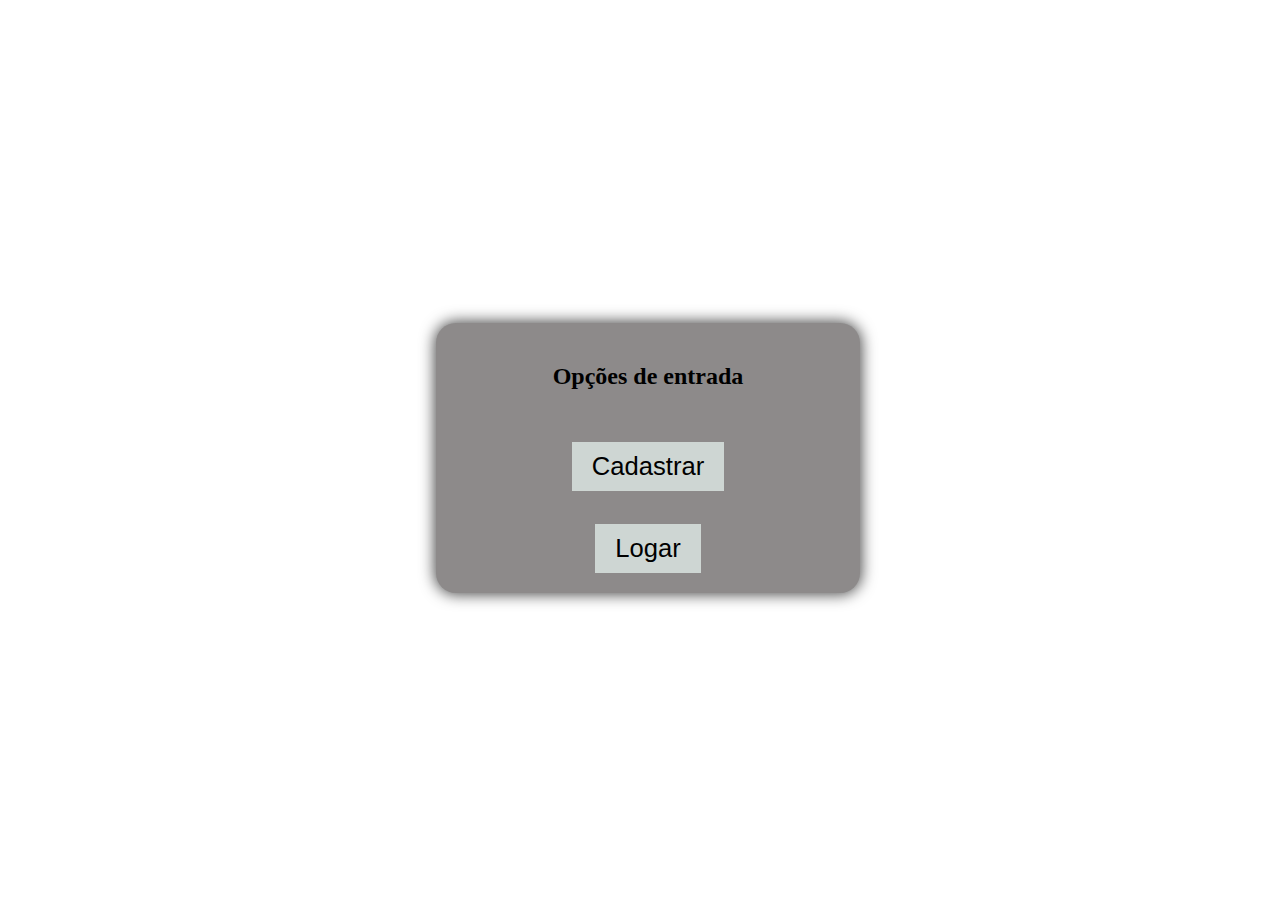
<file: index.html>
<!DOCTYPE html>
<html lang="pt">
<head>
    <meta charset="UTF-8">
    <meta name="viewport" content="width=device-width, initial-scale=1.0">
    <meta http-equiv="X-UA-Compatible" content="ie=edge">
    <link rel="stylesheet" href="indexcss.css">
    <title>Index</title>
</head>
<body>
<div class="container">
<form class="form">
       <h2>Opções de entrada</h2>    
<br>
<button type="button" onclick="cadas()" class="botao" style="cursor: pointer">Cadastrar</button> <br>
<button type="button" onclick="logar()" class="botao" style="cursor: pointer">Logar</button>

</form>

</div>    


</body>
</html>
<script>
function cadas() {
    window.location.href="cadastro.html"
}
function logar() {
    window.location.href="login.html"
}




</script>
</file>
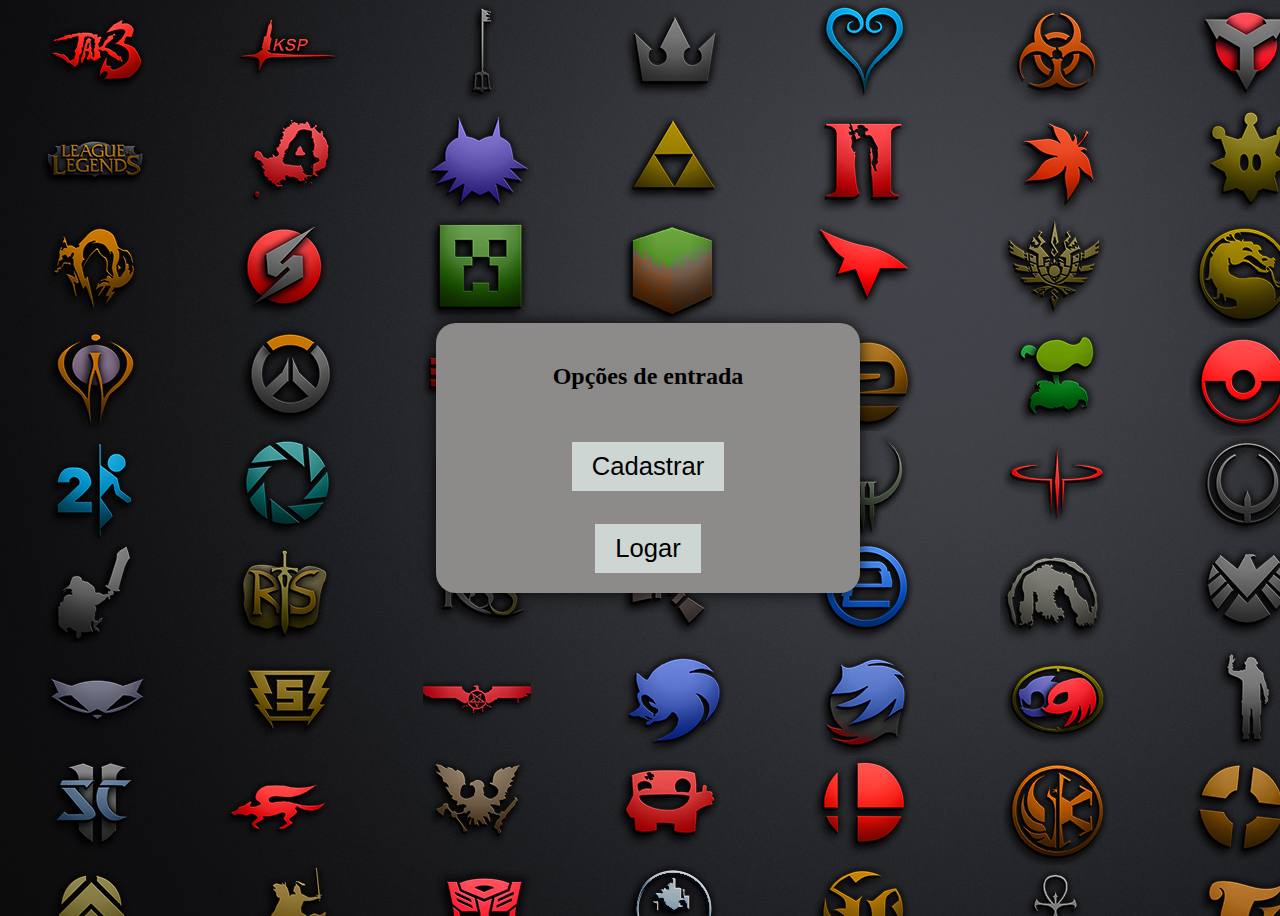
<file: pasta-projeto-node-site/public/index.html>
<!DOCTYPE html>
<html lang="pt">
<head>
    <meta charset="UTF-8">
    <meta name="viewport" content="width=device-width, initial-scale=1.0">
    <meta http-equiv="X-UA-Compatible" content="ie=edge">
    <link rel="stylesheet" href="indexcss.css">
    <title>Index</title>
</head>
<body>
<div class="container">
<form class="form">
       <h2>Opções de entrada</h2>    
<br>
<button type="button" onclick="cadas()" class="botao" style="cursor: pointer">Cadastrar</button> <br>
<button type="button" onclick="logar()" class="botao" style="cursor: pointer">Logar</button>

</form>

</div>    


</body>
</html>
<script>
function cadas() {
    window.location.href="cadastro.html"
}
function logar() {
    window.location.href="login.html"
}




</script>
</file>
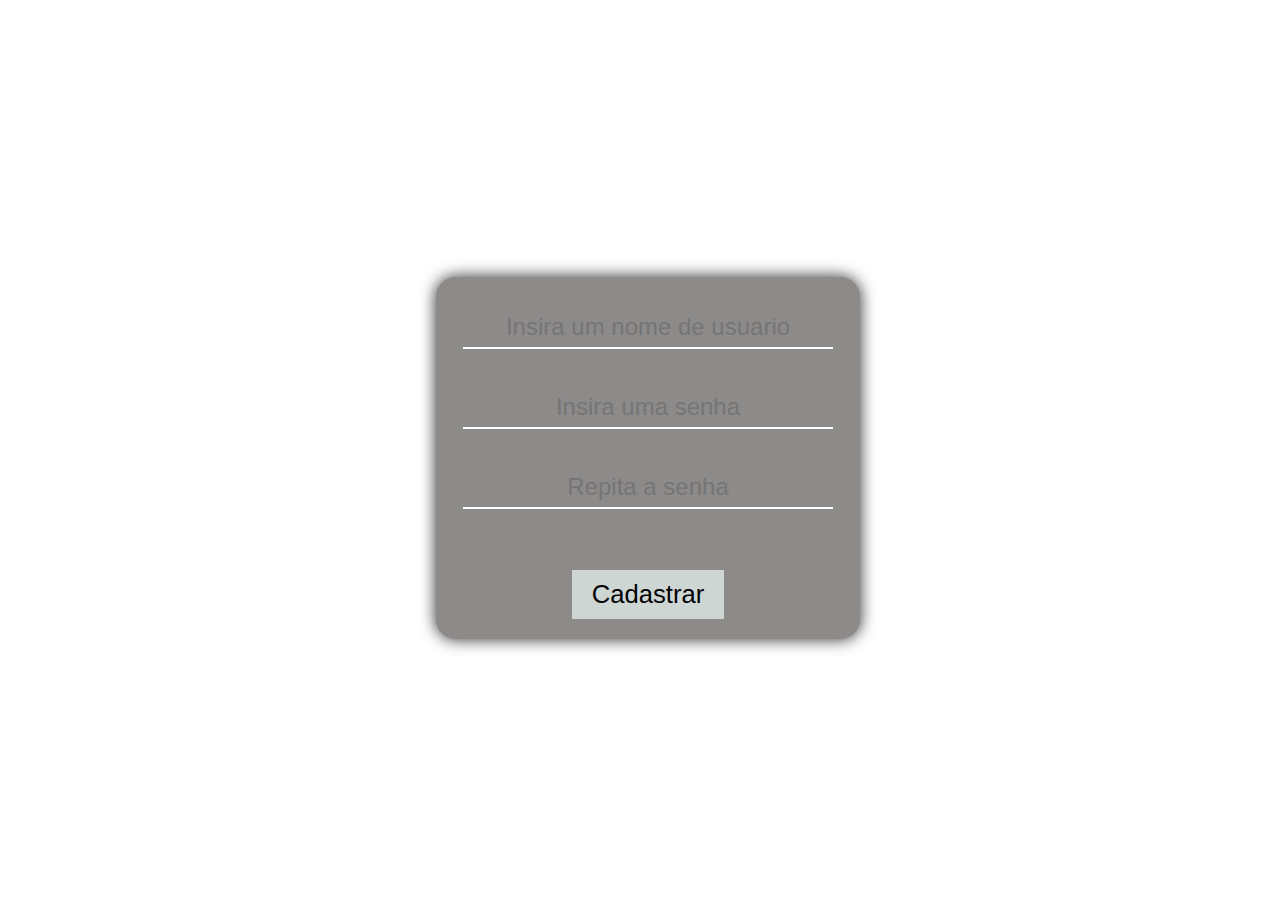
<file: cadastro.html>
<!DOCTYPE html>
<html lang="pt">

<head>
    <meta charset="UTF-8">
    <meta name="viewport" content="width=device-width, initial-scale=1.0">
    <meta http-equiv="X-UA-Compatible" content="ie=edge">
    <title>Cadastro</title>
    <link rel="stylesheet" href="cadastrocss.css">
</head>

<body>
    <div id="div_tudo" class="container">
        <form class="form">
            <input type="text" id="login" placeholder="Insira um nome de usuario" class="campo">
            <br>
            <input type="password" id="senha" placeholder="Insira uma senha" class="campo">
            <br>
            <input type="password" id="senha1" placeholder="Repita a senha" class="campo">
            <br>
            <br>
            <button type="button" onclick="cadas()" class="botao" >Cadastrar</button>
            <div id="div_erro"></div>
        </form>
    </div>

</body>

</html>
<script>
    function cadas() {
        sessionStorage.login = login.value;
        sessionStorage.senha = senha.value;

        if (senha.value == "" || senha1.value == "" || login.value == "") {
            alert('Preencha todos os campos');
        } else {
            if (senha.value == senha1.value) {
                window.location.href = "login.html"

            } else {
                div_erro.innerHTML = `<h1>senha incorreta</h1>`
            }
        }
    } 


</script>
</file>
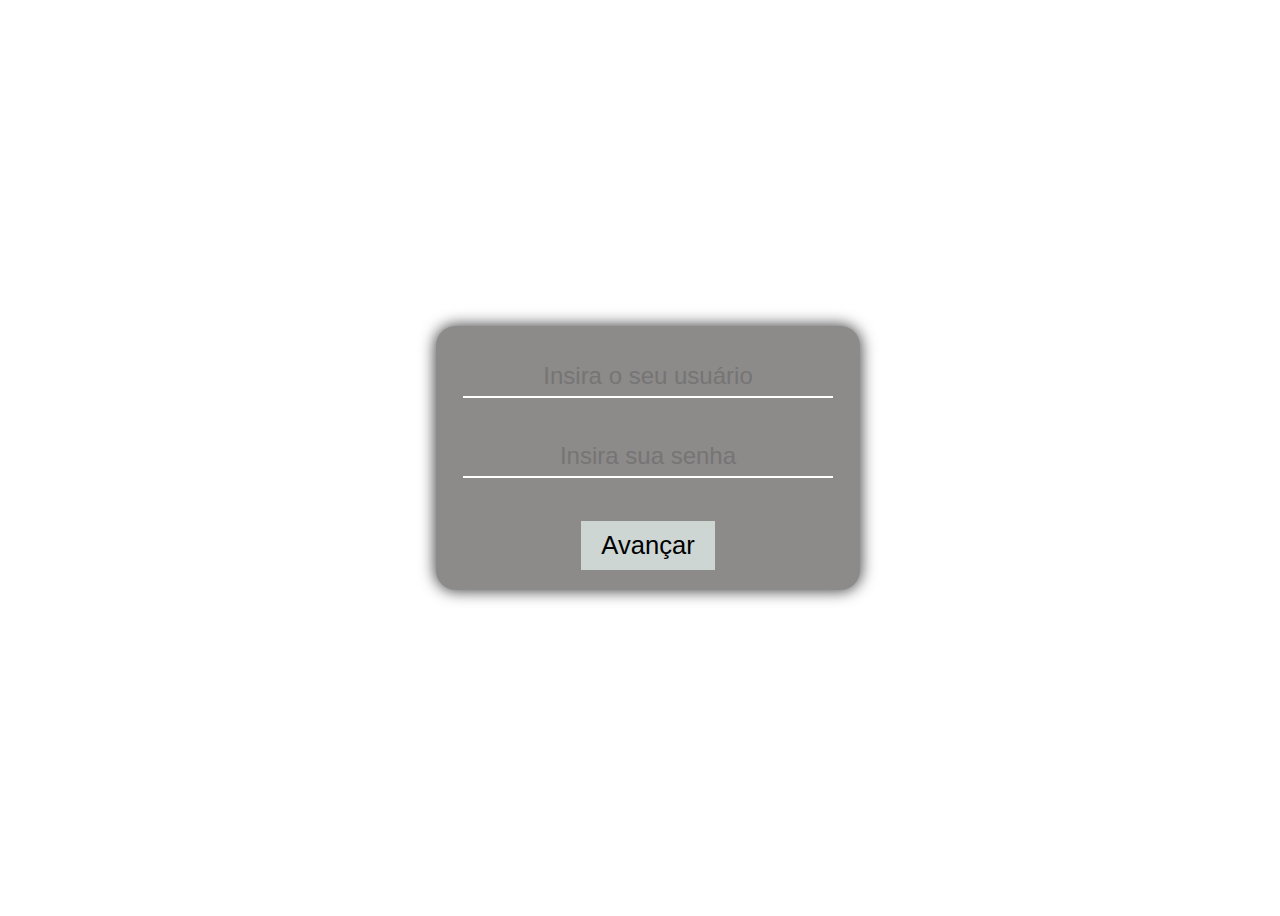
<file: login.html>
<!DOCTYPE html>
<html lang="pt">
<head>
    <meta charset="UTF-8">
    <meta name="viewport" content="width=device-width, initial-scale=1.0">
    <meta http-equiv="X-UA-Compatible" content="ie=edge">
    <link rel="stylesheet" href="logincss.css">
    <title>Login</title>
</head> 
<body>
    <div class="container">
        <form class="form">
<input type="text" id="usuario" placeholder="Insira o seu usuário" class="campo">
<br>
<input type="password" id="senha" placeholder="Insira sua senha" class="campo">
<br>
<button type="button" onclick="validar()" class="botao">
Avançar
</button>
<div id="div_validar"  ></div>

</form>
</div>
</body>
</html>
<script>
function validar() {

if (usuario.value == 'jhonny' || sessionStorage.login == usuario.value && senha.value == '123' || sessionStorage.senha == senha.value){
    window.location.href="pagina.html"

} else { 
    div_validar.innerHTML = `<h1>Senha ou usuário inválido</h1>`
}


}



</script>
</file>
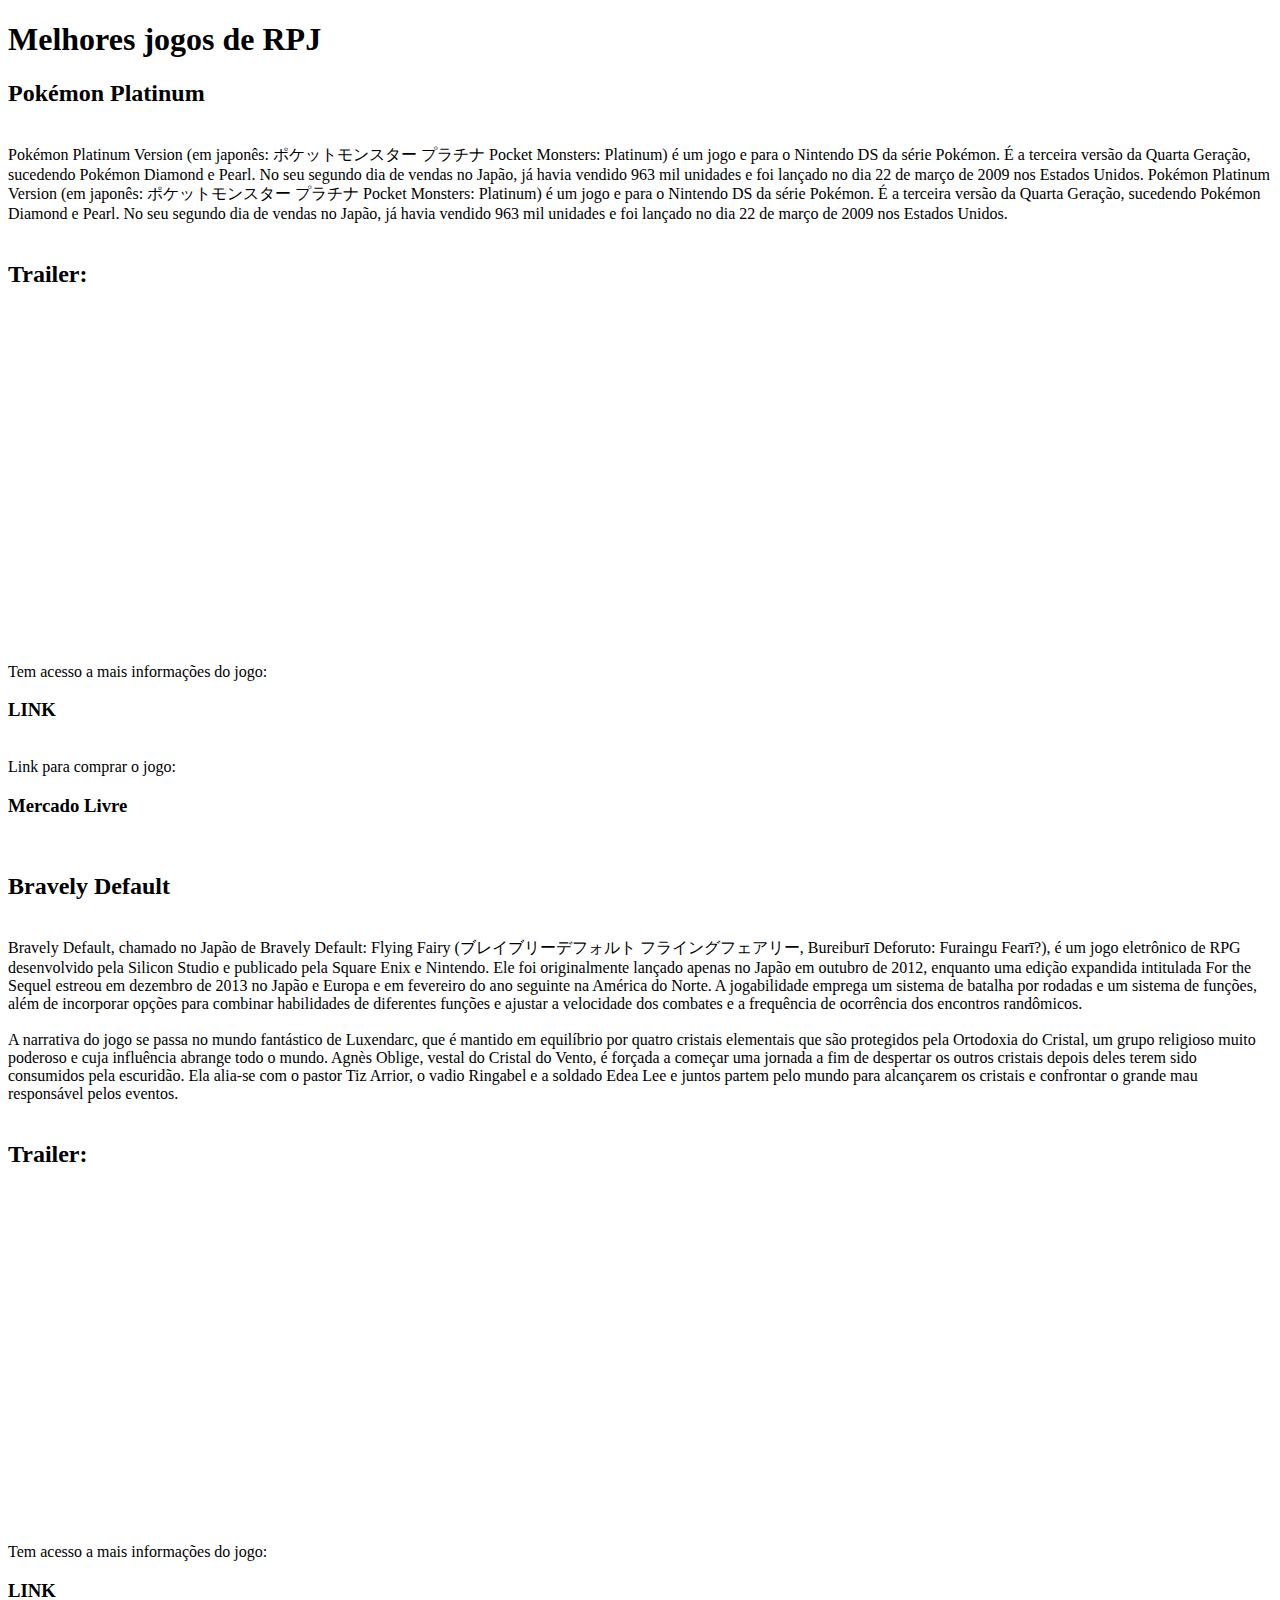
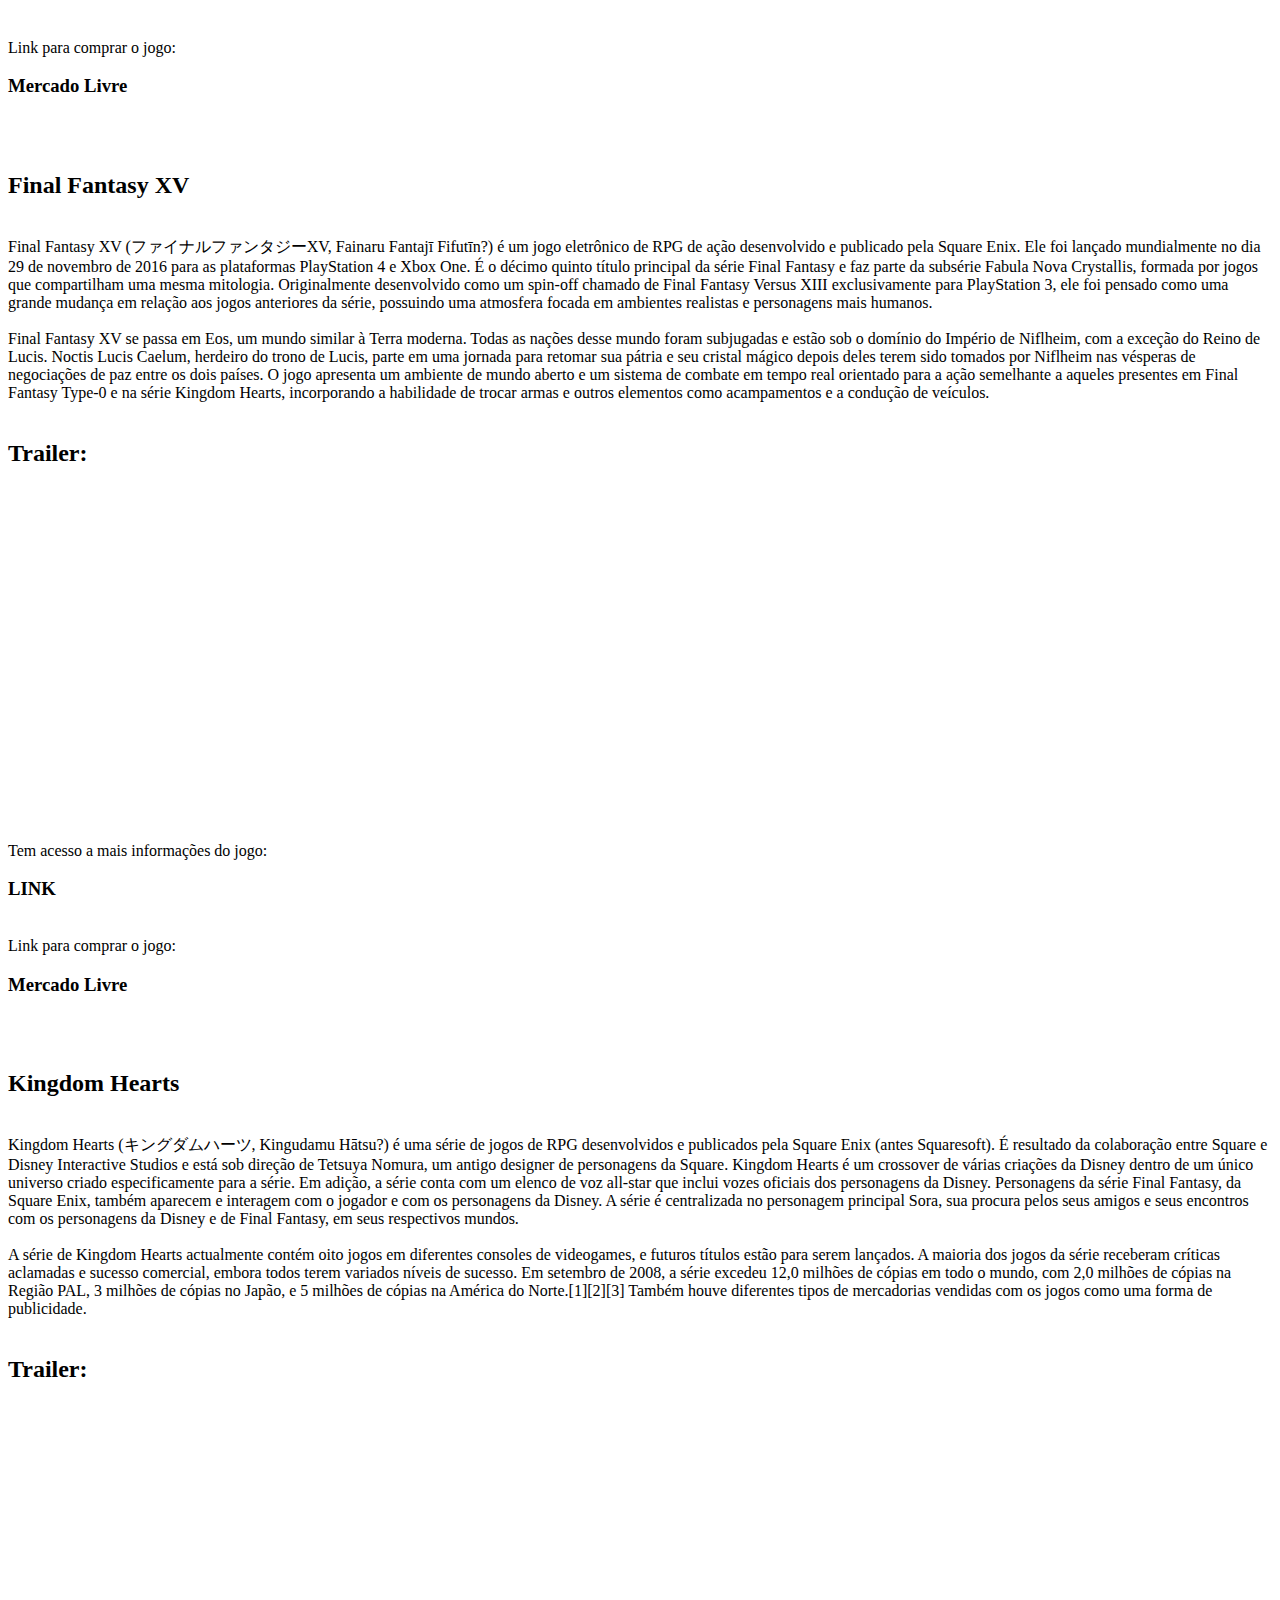
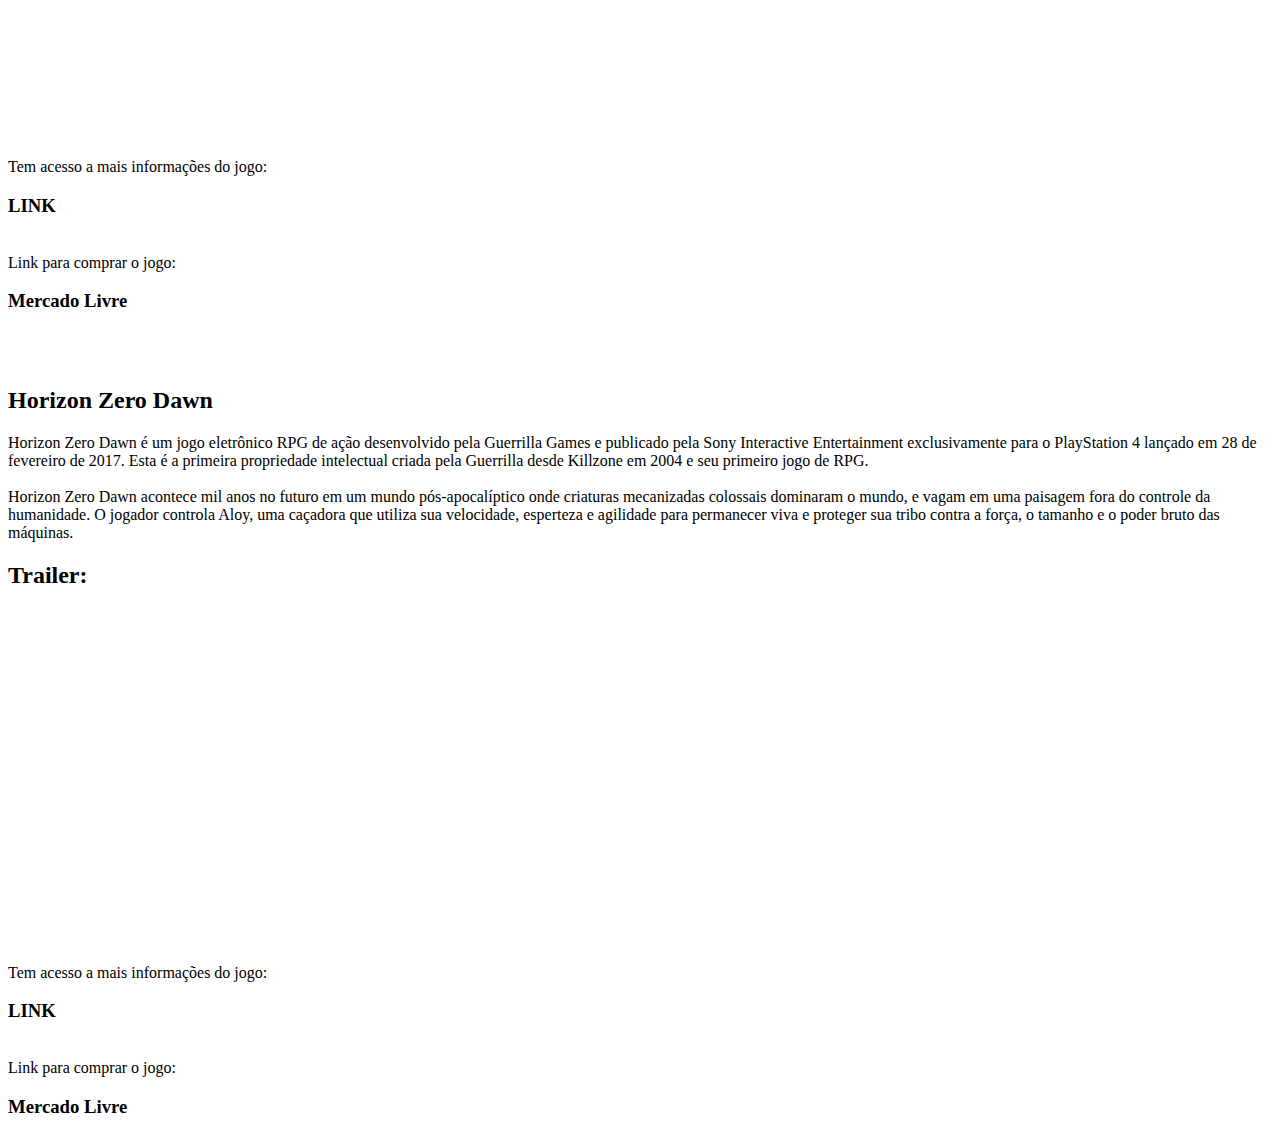
<file: pagina.html>
<!DOCTYPE html>
<html lang="pt">
<head>
    <meta charset="UTF-8">
    <meta name="viewport" content="width=device-width, initial-scale=1.0">
    <meta http-equiv="X-UA-Compatible" content="ie=edge">
    <title>Página</title>
</head>
<body>
    <div id="div_titulo"><h1> Melhores jogos de RPJ</h1></div>
    <div>
<form>
<h2>Pokémon Platinum</h2> <br>
Pokémon Platinum Version (em japonês: ポケットモンスター プラチナ Pocket Monsters: Platinum) é um jogo e para o Nintendo DS da série Pokémon. É a terceira versão da Quarta Geração, sucedendo Pokémon Diamond e Pearl. No seu segundo dia de vendas no Japão, já havia vendido 963 mil unidades e foi lançado no dia 22 de março de 2009 nos Estados Unidos. Pokémon Platinum Version (em japonês: ポケットモンスター プラチナ Pocket Monsters: Platinum) é um jogo e para o Nintendo DS da série Pokémon. É a terceira versão da Quarta Geração, sucedendo Pokémon Diamond e Pearl. No seu segundo dia de vendas no Japão, já havia vendido 963 mil unidades e foi lançado no dia 22 de março de 2009 nos Estados Unidos. 
<br><br>
<h2>Trailer: </h2> <br>
<iframe width="560" height="315" src="https://www.youtube.com/embed/H5uUQUMKsGY" frameborder="0" allow="accelerometer; autoplay; encrypted-media; gyroscope; picture-in-picture" allowfullscreen></iframe>

<br><br>
Tem acesso a mais informações do jogo: <h3 onclick="pokmais()" style="cursor: pointer">LINK</h3><br>
Link para comprar o jogo: <h3 onclick="pokcom()" style="cursor: pointer">Mercado Livre</h3>
<br>
<h2>Bravely Default</h2>
<br>
Bravely Default, chamado no Japão de Bravely Default: Flying Fairy (ブレイブリーデフォルト フライングフェアリー, Bureiburī Deforuto: Furaingu Fearī?), é um jogo eletrônico de RPG desenvolvido pela Silicon Studio e publicado pela Square Enix e Nintendo. Ele foi originalmente lançado apenas no Japão em outubro de 2012, enquanto uma edição expandida intitulada For the Sequel estreou em dezembro de 2013 no Japão e Europa e em fevereiro do ano seguinte na América do Norte. A jogabilidade emprega um sistema de batalha por rodadas e um sistema de funções, além de incorporar opções para combinar habilidades de diferentes funções e ajustar a velocidade dos combates e a frequência de ocorrência dos encontros randômicos.
<br> <br>
A narrativa do jogo se passa no mundo fantástico de Luxendarc, que é mantido em equilíbrio por quatro cristais elementais que são protegidos pela Ortodoxia do Cristal, um grupo religioso muito poderoso e cuja influência abrange todo o mundo. Agnès Oblige, vestal do Cristal do Vento, é forçada a começar uma jornada a fim de despertar os outros cristais depois deles terem sido consumidos pela escuridão. Ela alia-se com o pastor Tiz Arrior, o vadio Ringabel e a soldado Edea Lee e juntos partem pelo mundo para alcançarem os cristais e confrontar o grande mau responsável pelos eventos. 
<br> <br>
<h2>Trailer: </h2> <br>
<iframe width="560" height="315" src="https://www.youtube.com/embed/voh6NEpwEVY" frameborder="0" allow="accelerometer; autoplay; encrypted-media; gyroscope; picture-in-picture" allowfullscreen></iframe>
<br><br>

Tem acesso a mais informações do jogo: <h3 onclick="bravmais()" style="cursor: pointer">LINK</h3><br>
Link para comprar o jogo: <h3 onclick="bravcom()" style="cursor: pointer">Mercado Livre</h3>

<br> <br>
<h2>Final Fantasy XV</h2><br>
Final Fantasy XV (ファイナルファンタジーXV, Fainaru Fantajī Fifutīn?) é um jogo eletrônico de RPG de ação desenvolvido e publicado pela Square Enix. Ele foi lançado mundialmente no dia 29 de novembro de 2016 para as plataformas PlayStation 4 e Xbox One. É o décimo quinto título principal da série Final Fantasy e faz parte da subsérie Fabula Nova Crystallis, formada por jogos que compartilham uma mesma mitologia. Originalmente desenvolvido como um spin-off chamado de Final Fantasy Versus XIII exclusivamente para PlayStation 3, ele foi pensado como uma grande mudança em relação aos jogos anteriores da série, possuindo uma atmosfera focada em ambientes realistas e personagens mais humanos.
<br><br>
Final Fantasy XV se passa em Eos, um mundo similar à Terra moderna. Todas as nações desse mundo foram subjugadas e estão sob o domínio do Império de Niflheim, com a exceção do Reino de Lucis. Noctis Lucis Caelum, herdeiro do trono de Lucis, parte em uma jornada para retomar sua pátria e seu cristal mágico depois deles terem sido tomados por Niflheim nas vésperas de negociações de paz entre os dois países. O jogo apresenta um ambiente de mundo aberto e um sistema de combate em tempo real orientado para a ação semelhante a aqueles presentes em Final Fantasy Type-0 e na série Kingdom Hearts, incorporando a habilidade de trocar armas e outros elementos como acampamentos e a condução de veículos. 
<br><br>
<h2>Trailer: </h2> <br>

<iframe width="560" height="315" src="https://www.youtube.com/embed/IiI7SMQA59Q" frameborder="0" allow="accelerometer; autoplay; encrypted-media; gyroscope; picture-in-picture" allowfullscreen></iframe>

<br><br>

Tem acesso a mais informações do jogo: <h3 onclick="ffxmais()" style="cursor: pointer">LINK</h3><br>
Link para comprar o jogo: <h3 onclick="ffxcom()" style="cursor: pointer">Mercado Livre</h3>
<br><br>

<h2>Kingdom Hearts</h2>
<br>
Kingdom Hearts (キングダムハーツ, Kingudamu Hātsu?) é uma série de jogos de RPG desenvolvidos e publicados pela Square Enix (antes Squaresoft). É resultado da colaboração entre Square e Disney Interactive Studios e está sob direção de Tetsuya Nomura, um antigo designer de personagens da Square. Kingdom Hearts é um crossover de várias criações da Disney dentro de um único universo criado especificamente para a série. Em adição, a série conta com um elenco de voz all-star que inclui vozes oficiais dos personagens da Disney. Personagens da série Final Fantasy, da Square Enix, também aparecem e interagem com o jogador e com os personagens da Disney. A série é centralizada no personagem principal Sora, sua procura pelos seus amigos e seus encontros com os personagens da Disney e de Final Fantasy, em seus respectivos mundos.
<br><br>
A série de Kingdom Hearts actualmente contém oito jogos em diferentes consoles de videogames, e futuros títulos estão para serem lançados. A maioria dos jogos da série receberam críticas aclamadas e sucesso comercial, embora todos terem variados níveis de sucesso. Em setembro de 2008, a série excedeu 12,0 milhões de cópias em todo o mundo, com 2,0 milhões de cópias na Região PAL, 3 milhões de cópias no Japão, e 5 milhões de cópias na América do Norte.[1][2][3] Também houve diferentes tipos de mercadorias vendidas com os jogos como uma forma de publicidade. 
<br><br>
<h2>Trailer: </h2> <br>
<iframe width="560" height="315" src="https://www.youtube.com/embed/NVXGKfxWAI4" frameborder="0" allow="accelerometer; autoplay; encrypted-media; gyroscope; picture-in-picture" allowfullscreen></iframe>
<br><br>
Tem acesso a mais informações do jogo: <h3 onclick="khmais()" style="cursor: pointer">LINK</h3><br>
Link para comprar o jogo: <h3 onclick="khcom()" style="cursor: pointer">Mercado Livre</h3>
<br><br>
<h2>Horizon Zero Dawn</h2>
Horizon Zero Dawn é um jogo eletrônico RPG de ação desenvolvido pela Guerrilla Games e publicado pela Sony Interactive Entertainment exclusivamente para o PlayStation 4 lançado em 28 de fevereiro de 2017. Esta é a primeira propriedade intelectual criada pela Guerrilla desde Killzone em 2004 e seu primeiro jogo de RPG.
<br><br>
Horizon Zero Dawn acontece mil anos no futuro em um mundo pós-apocalíptico onde criaturas mecanizadas colossais dominaram o mundo, e vagam em uma paisagem fora do controle da humanidade. O jogador controla Aloy, uma caçadora que utiliza sua velocidade, esperteza e agilidade para permanecer viva e proteger sua tribo contra a força, o tamanho e o poder bruto das máquinas. 
<h2>Trailer: </h2> <br>
<iframe width="560" height="315" src="https://www.youtube.com/embed/wzx96gYA8ek" frameborder="0" allow="accelerometer; autoplay; encrypted-media; gyroscope; picture-in-picture" allowfullscreen></iframe>
<br><br>
Tem acesso a mais informações do jogo: <h3 onclick="hzdmais()" style="cursor: pointer">LINK</h3><br>
Link para comprar o jogo: <h3 onclick="hzdcom()" style="cursor: pointer">Mercado Livre</h3>

</form>

</div>

</body>
</html>
<script>
function pokmais(){
    window.location.href="https://www.serebii.net/platinum/";
}

function pokcom(){

    window.location.href= "https://lista.mercadolivre.com.br/pokemon-platinum#D[A:pokemon%20platinum]";
}
function bravmais(){
    window.location.href= "https://es.wikipedia.org/wiki/Bravely_Default"
}
function bravcom(){
    window.location.href= "https://lista.mercadolivre.com.br/bravely-default#D[A:bravely%20default]"
}
function ffxmais(){
    window.location.href= "https://pt.videogamer.com/artigos/a-historia-de-final-fantasy-xv-spoilers-noctis-prompto-ardyn-luna-ravus"
}
 function ffxcom(){
    window.location.href= "https://lista.mercadolivre.com.br/final-fantasy-xv"

 }

 function khmais(){
    window.location.href= "https://www.gamereactor.pt/especiais/345783/A+Historia+de+Kingdom+Hearts+Parte+Um/"
 }

 function khcom(){
    window.location.href= "https://lista.mercadolivre.com.br/kingdom-heart#D[A:kingdom%20heart]"
 }
function hzdmais(){
    window.location.href="https://originaconteudo.com.br/2018/09/06/horizon-zero-dawn-review-historia-do-jogo/"
}
function hzdcom(){
    window.location.href= "https://lista.mercadolivre.com.br/horizon-zero-dawn#D[A:horizon%20zero%20dawn]"
}

</script>
</file>
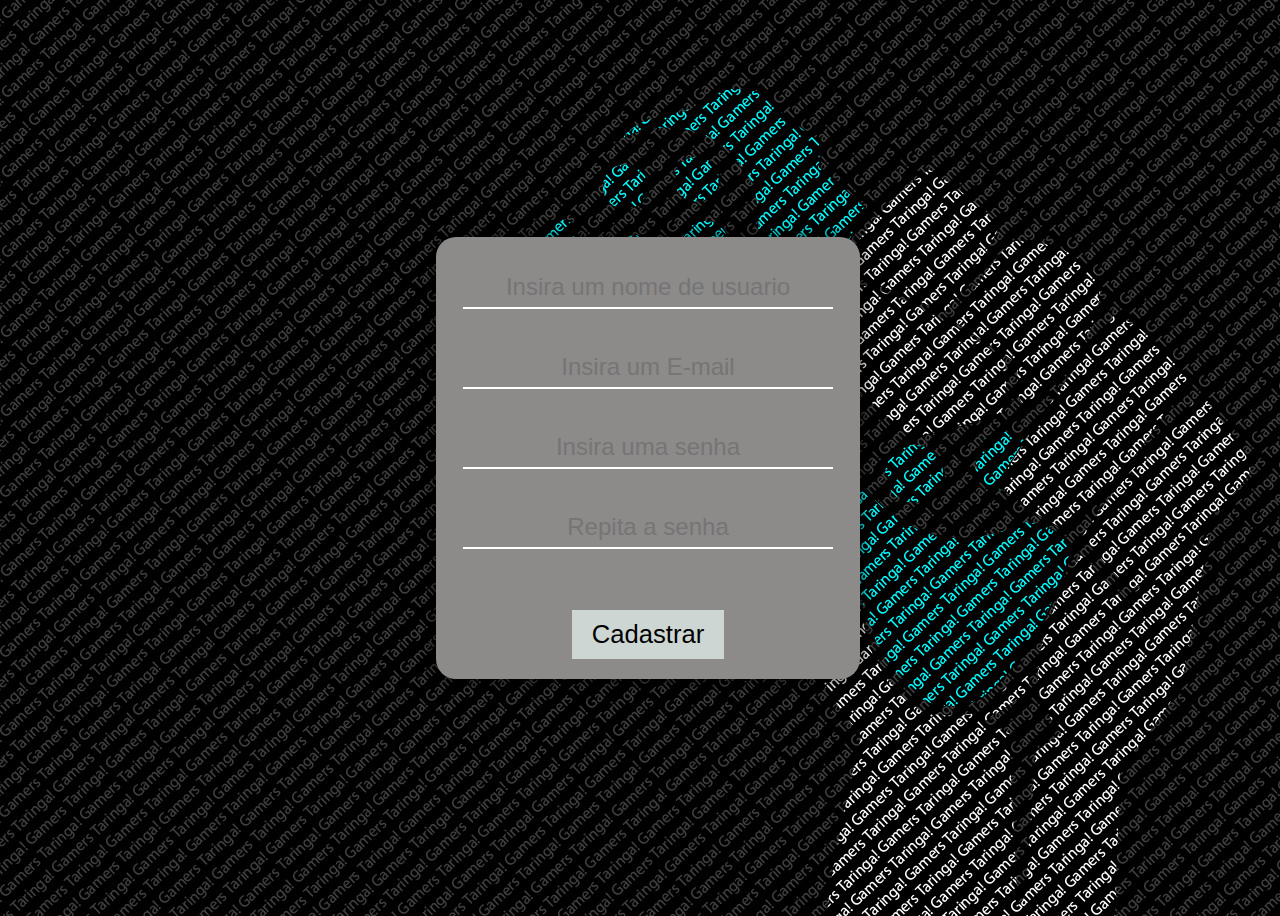
<file: pasta-projeto-node-site/public/cadastro.html>
<!DOCTYPE html>
<html lang="pt">

<head>
    <meta charset="UTF-8">
    <meta name="viewport" content="width=device-width, initial-scale=1.0">
    <meta http-equiv="X-UA-Compatible" content="ie=edge">
    <title>Cadastro</title>
    <link rel="stylesheet" href="cadastrocss.css">
</head>

<body>
    <div id="div_tudo" class="container">
        <form class="form" id="form_cadastro" method="post" onsubmit="return cadastrar()">
            <input type="text" name="nome" placeholder="Insira um nome de usuario" class="campo">
            <br>
            <input type="text" name="login" placeholder="Insira um E-mail" class="campo">
            <br>
            <input type="password" id="senha" name="senha" placeholder="Insira uma senha" class="campo">
            <br>
            <input type="password" id="resenha" placeholder="Repita a senha" class="campo">
            <br>
            <br>
            <button id="btn_entrar" class="botao">Cadastrar</button>
            
        </form>
    </div>

    <img src="aguarde2.gif" id="img_aguarde" style="display: none;" width="100px">
    
    <div id="div_erro" style="background-color: sandybrown; color: maroon; display: none;">
        Erro no cadastro
    </div>

</body>

</html>
<script>

    function cadastrar() {
        aguardar();
        var formulario = new URLSearchParams(new FormData(form_cadastro));
if (senha.value == resenha.value){

        fetch("/usuarios/cadastrar", {
            method: "POST",
            body: formulario
        }).then(function (response) {
             

            if (response.ok) {

                window.location.href='login.html';

            } else {

                console.log('Erro de cadastro!');
                response.text().then(function (resposta) {
                    div_erro.innerHTML = resposta;
                });
                finalizar_aguardar();
            }
        });
}else{
    alert(`Confirmação da senha errada!`);
    finalizar_aguardar();
}

        return false;
    }

    function aguardar() {
        btn_entrar.disabled = true;
        img_aguarde.style.display='block';
        div_erro.style.display='none';
    }

    function finalizar_aguardar() {
        btn_entrar.disabled = false;
        img_aguarde.style.display='none';
        div_erro.style.display='block';
    }

</script>
</file>
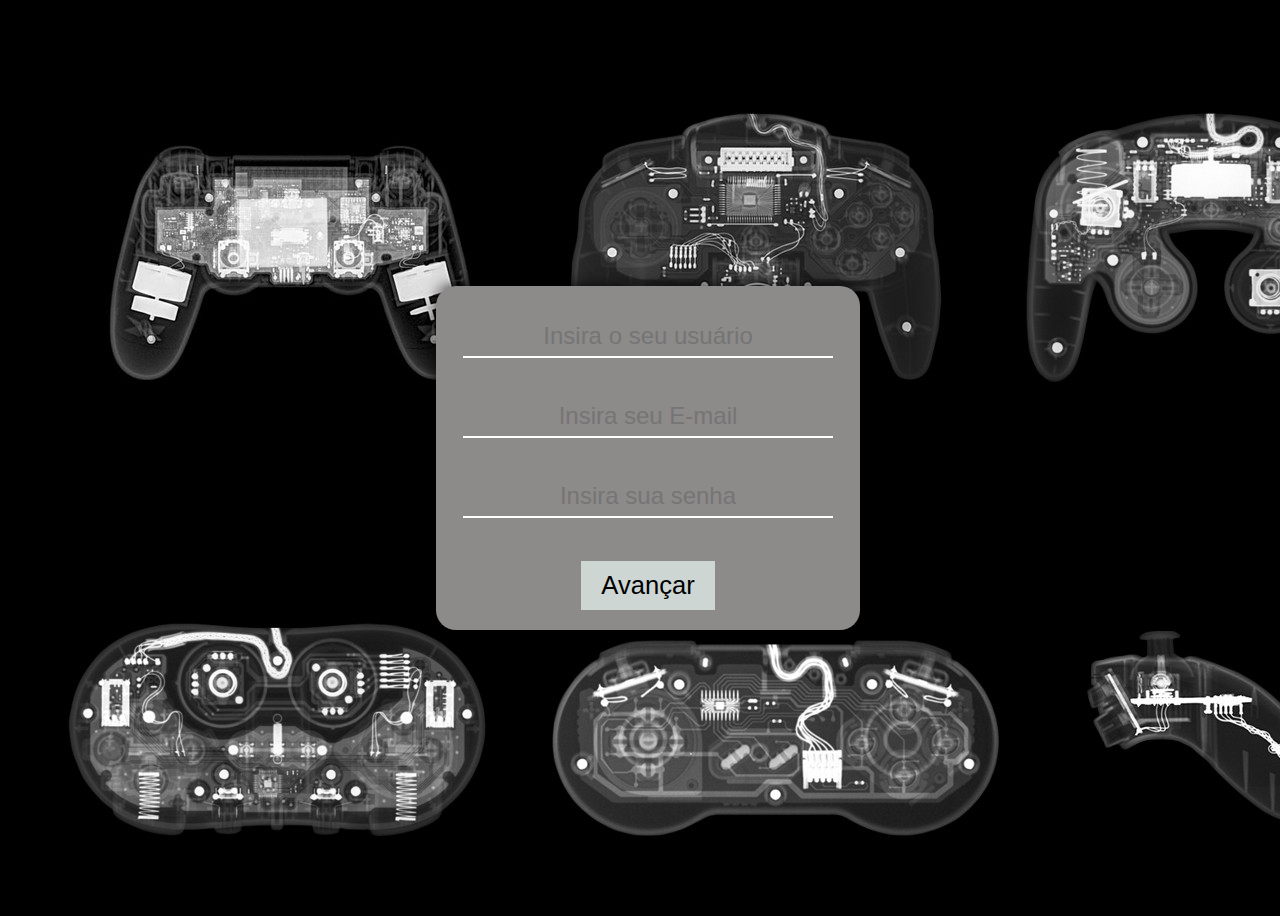
<file: pasta-projeto-node-site/public/grafico-chartjs.html>
<!DOCTYPE html>
<html lang="pt">
<head>
    <meta charset="UTF-8">
    <meta name="viewport" content="width=device-width, initial-scale=1.0">
    <meta http-equiv="X-UA-Compatible" content="ie=edge">
    <link rel="stylesheet" href="paginacss.css">
    <title>Página</title>
</head>
<body onload="atualizarGrafico();">

    <div>
        Olá, <b id="b_usuario"></b>
        <a href="#" onclick="logoff()" style="color:maroon">[Sair]</a>
    </div>

    <div id="div_titulo"><h1 class="titulo"> Melhores jogos de RPJ</h1></div>
    <div>
<form  class="form">
<h2>Pokémon Platinum</h2> <br>
Pokémon Platinum Version (em japonês: ポケットモンスター プラチナ Pocket Monsters: Platinum) é um jogo e para o Nintendo DS da série Pokémon. É a terceira versão da Quarta Geração, sucedendo Pokémon Diamond e Pearl. No seu segundo dia de vendas no Japão, já havia vendido 963 mil unidades e foi lançado no dia 22 de março de 2009 nos Estados Unidos. Pokémon Platinum Version (em japonês: ポケットモンスター プラチナ Pocket Monsters: Platinum) é um jogo e para o Nintendo DS da série Pokémon. É a terceira versão da Quarta Geração, sucedendo Pokémon Diamond e Pearl. No seu segundo dia de vendas no Japão, já havia vendido 963 mil unidades e foi lançado no dia 22 de março de 2009 nos Estados Unidos. 
<br><br>
<h2>Trailer: </h2> <br>
<iframe width="560" height="315" src="https://www.youtube.com/embed/H5uUQUMKsGY" frameborder="0" allow="accelerometer; autoplay; encrypted-media; gyroscope; picture-in-picture" allowfullscreen></iframe>

<br><br>
Tem acesso a mais informações do jogo: <h3 onclick="pokmais()" style="cursor: pointer">LINK</h3><br>
Link para comprar o jogo: <h3 onclick="pokcom()" style="cursor: pointer">Mercado Livre</h3>
<br>
<h2>Bravely Default</h2>
<br>
Bravely Default, chamado no Japão de Bravely Default: Flying Fairy (ブレイブリーデフォルト フライングフェアリー, Bureiburī Deforuto: Furaingu Fearī?), é um jogo eletrônico de RPG desenvolvido pela Silicon Studio e publicado pela Square Enix e Nintendo. Ele foi originalmente lançado apenas no Japão em outubro de 2012, enquanto uma edição expandida intitulada For the Sequel estreou em dezembro de 2013 no Japão e Europa e em fevereiro do ano seguinte na América do Norte. A jogabilidade emprega um sistema de batalha por rodadas e um sistema de funções, além de incorporar opções para combinar habilidades de diferentes funções e ajustar a velocidade dos combates e a frequência de ocorrência dos encontros randômicos.
<br> <br>
A narrativa do jogo se passa no mundo fantástico de Luxendarc, que é mantido em equilíbrio por quatro cristais elementais que são protegidos pela Ortodoxia do Cristal, um grupo religioso muito poderoso e cuja influência abrange todo o mundo. Agnès Oblige, vestal do Cristal do Vento, é forçada a começar uma jornada a fim de despertar os outros cristais depois deles terem sido consumidos pela escuridão. Ela alia-se com o pastor Tiz Arrior, o vadio Ringabel e a soldado Edea Lee e juntos partem pelo mundo para alcançarem os cristais e confrontar o grande mau responsável pelos eventos. 
<br> <br>
<h2>Trailer: </h2> <br>
<iframe width="560" height="315" src="https://www.youtube.com/embed/voh6NEpwEVY" frameborder="0" allow="accelerometer; autoplay; encrypted-media; gyroscope; picture-in-picture" allowfullscreen></iframe>
<br><br>

Tem acesso a mais informações do jogo: <h3 onclick="bravmais()" style="cursor: pointer">LINK</h3><br>
Link para comprar o jogo: <h3 onclick="bravcom()" style="cursor: pointer">Mercado Livre</h3>

<br> <br>
<h2>Final Fantasy XV</h2><br>
Final Fantasy XV (ファイナルファンタジーXV, Fainaru Fantajī Fifutīn?) é um jogo eletrônico de RPG de ação desenvolvido e publicado pela Square Enix. Ele foi lançado mundialmente no dia 29 de novembro de 2016 para as plataformas PlayStation 4 e Xbox One. É o décimo quinto título principal da série Final Fantasy e faz parte da subsérie Fabula Nova Crystallis, formada por jogos que compartilham uma mesma mitologia. Originalmente desenvolvido como um spin-off chamado de Final Fantasy Versus XIII exclusivamente para PlayStation 3, ele foi pensado como uma grande mudança em relação aos jogos anteriores da série, possuindo uma atmosfera focada em ambientes realistas e personagens mais humanos.
<br><br>
Final Fantasy XV se passa em Eos, um mundo similar à Terra moderna. Todas as nações desse mundo foram subjugadas e estão sob o domínio do Império de Niflheim, com a exceção do Reino de Lucis. Noctis Lucis Caelum, herdeiro do trono de Lucis, parte em uma jornada para retomar sua pátria e seu cristal mágico depois deles terem sido tomados por Niflheim nas vésperas de negociações de paz entre os dois países. O jogo apresenta um ambiente de mundo aberto e um sistema de combate em tempo real orientado para a ação semelhante a aqueles presentes em Final Fantasy Type-0 e na série Kingdom Hearts, incorporando a habilidade de trocar armas e outros elementos como acampamentos e a condução de veículos. 
<br><br>
<h2>Trailer: </h2> <br>

<iframe width="560" height="315" src="https://www.youtube.com/embed/IiI7SMQA59Q" frameborder="0" allow="accelerometer; autoplay; encrypted-media; gyroscope; picture-in-picture" allowfullscreen></iframe>

<br><br>

Tem acesso a mais informações do jogo: <h3 onclick="ffxmais()" style="cursor: pointer">LINK</h3><br>
Link para comprar o jogo: <h3 onclick="ffxcom()" style="cursor: pointer">Mercado Livre</h3>
<br><br>

<h2>Kingdom Hearts</h2>
<br>
Kingdom Hearts (キングダムハーツ, Kingudamu Hātsu?) é uma série de jogos de RPG desenvolvidos e publicados pela Square Enix (antes Squaresoft). É resultado da colaboração entre Square e Disney Interactive Studios e está sob direção de Tetsuya Nomura, um antigo designer de personagens da Square. Kingdom Hearts é um crossover de várias criações da Disney dentro de um único universo criado especificamente para a série. Em adição, a série conta com um elenco de voz all-star que inclui vozes oficiais dos personagens da Disney. Personagens da série Final Fantasy, da Square Enix, também aparecem e interagem com o jogador e com os personagens da Disney. A série é centralizada no personagem principal Sora, sua procura pelos seus amigos e seus encontros com os personagens da Disney e de Final Fantasy, em seus respectivos mundos.
<br><br>
A série de Kingdom Hearts actualmente contém oito jogos em diferentes consoles de videogames, e futuros títulos estão para serem lançados. A maioria dos jogos da série receberam críticas aclamadas e sucesso comercial, embora todos terem variados níveis de sucesso. Em setembro de 2008, a série excedeu 12,0 milhões de cópias em todo o mundo, com 2,0 milhões de cópias na Região PAL, 3 milhões de cópias no Japão, e 5 milhões de cópias na América do Norte.[1][2][3] Também houve diferentes tipos de mercadorias vendidas com os jogos como uma forma de publicidade. 
<br><br>
<h2>Trailer: </h2> <br>
<iframe width="560" height="315" src="https://www.youtube.com/embed/NVXGKfxWAI4" frameborder="0" allow="accelerometer; autoplay; encrypted-media; gyroscope; picture-in-picture" allowfullscreen></iframe>
<br><br>
Tem acesso a mais informações do jogo: <h3 onclick="khmais()" style="cursor: pointer">LINK</h3><br>
Link para comprar o jogo: <h3 onclick="khcom()" style="cursor: pointer">Mercado Livre</h3>
<br><br>
<h2>Horizon Zero Dawn</h2>
Horizon Zero Dawn é um jogo eletrônico RPG de ação desenvolvido pela Guerrilla Games e publicado pela Sony Interactive Entertainment exclusivamente para o PlayStation 4 lançado em 28 de fevereiro de 2017. Esta é a primeira propriedade intelectual criada pela Guerrilla desde Killzone em 2004 e seu primeiro jogo de RPG.
<br><br>
Horizon Zero Dawn acontece mil anos no futuro em um mundo pós-apocalíptico onde criaturas mecanizadas colossais dominaram o mundo, e vagam em uma paisagem fora do controle da humanidade. O jogador controla Aloy, uma caçadora que utiliza sua velocidade, esperteza e agilidade para permanecer viva e proteger sua tribo contra a força, o tamanho e o poder bruto das máquinas. 
<h2>Trailer: </h2> <br>
<iframe width="560" height="315" src="https://www.youtube.com/embed/wzx96gYA8ek" frameborder="0" allow="accelerometer; autoplay; encrypted-media; gyroscope; picture-in-picture" allowfullscreen></iframe>
<br><br>
Tem acesso a mais informações do jogo: <h3 onclick="hzdmais()" style="cursor: pointer">LINK</h3><br>
Link para comprar o jogo: <h3 onclick="hzdcom()" style="cursor: pointer">Mercado Livre</h3>

</form>

</div>

</body>
</html>
<script>
function pokmais(){
    window.location.href="https://www.serebii.net/platinum/";
}

function pokcom(){

    window.location.href= "https://lista.mercadolivre.com.br/pokemon-platinum#D[A:pokemon%20platinum]";
}
function bravmais(){
    window.location.href= "https://es.wikipedia.org/wiki/Bravely_Default"
}
function bravcom(){
    window.location.href= "https://lista.mercadolivre.com.br/bravely-default#D[A:bravely%20default]"
}
function ffxmais(){
    window.location.href= "https://pt.videogamer.com/artigos/a-historia-de-final-fantasy-xv-spoilers-noctis-prompto-ardyn-luna-ravus"
}
 function ffxcom(){
    window.location.href= "https://lista.mercadolivre.com.br/final-fantasy-xv"

 }

 function khmais(){
    window.location.href= "https://www.gamereactor.pt/especiais/345783/A+Historia+de+Kingdom+Hearts+Parte+Um/"
 }

 function khcom(){
    window.location.href= "https://lista.mercadolivre.com.br/kingdom-heart#D[A:kingdom%20heart]"
 }
function hzdmais(){
    window.location.href="https://originaconteudo.com.br/2018/09/06/horizon-zero-dawn-review-historia-do-jogo/"
}
function hzdcom(){
    window.location.href= "https://lista.mercadolivre.com.br/horizon-zero-dawn#D[A:horizon%20zero%20dawn]"
}

var usuario;
    var exibiu_grafico = false;

    verificarAutenticacao();

    function verificarAutenticacao() {
        usuario = sessionStorage.usuario_bandtec;
        if (usuario == undefined) {
            window.location.href = 'login.html';
        } else {
            b_usuario.innerHTML = usuario;
        }
    }

    function logoff() {
        sessionStorage.removeItem('usuario_bandtec');
        verificarAutenticacao();
    }

    // só mexer se quiser alterar o tempo de atualização
    // ou se souber o que está fazendo!
    function atualizarGrafico() {
        obterDadosGrafico();
        setTimeout(atualizarGrafico, 10000);
    }

    // altere aqui as configurações do gráfico
    // (tamanhos, cores, textos, etc)
    function configurarGrafico() {
        var configuracoes = {
            responsive: true,
            animation: exibiu_grafico ? false : {duration: 1500},
            hoverMode: 'index',
            stacked: false,
            title: {
                display: true,
                text: 'Histórico recente de temperatura e umidade'
            },
            scales: {
                yAxes: [{
                    type: 'linear', // only linear but allow scale type registration. This allows extensions to exist solely for log scale for instance
                    display: true,
                    position: 'left',
                    id: 'y-temperatura',
                }, {
                    type: 'linear', // only linear but allow scale type registration. This allows extensions to exist solely for log scale for instance
                    display: true,
                    position: 'right',
                    id: 'y-umidade',

                    // grid line settings
                    gridLines: {
                        drawOnChartArea: false, // only want the grid lines for one axis to show up
                    },
                }],
            }
        };

        exibiu_grafico = true;

        return configuracoes;
    }

    // altere aqui como os dados serão exibidos
    // e como são recuperados do BackEnd
    function obterDadosGrafico() {

        // neste JSON tem que ser 'labels', 'datasets' etc, 
        // porque é o padrão do Chart.js
        var dados = {
            labels: [],
            datasets: [
                {
                    yAxisID: 'y-temperatura',
                    label: 'Temperatura',
                    borderColor: window.chartColors.red,
                    backgroundColor: window.chartColors.red,
                    fill: false,
                    data: []
                },
                {
                    yAxisID: 'y-umidade',
                    label: 'Umidade',
                    borderColor: window.chartColors.blue,
                    backgroundColor: window.chartColors.blue,
                    fill: false,
                    data: []
                }
            ]
        };

        fetch('/leituras/ultimas', { cache: 'no-store' }).then(function (response) {
            if (response.ok) {
                response.json().then(function (resposta) {

                    console.log(`Dados recebidos: ${JSON.stringify(resposta)}`);

                    resposta.reverse();

                    for (i = 0; i < resposta.length; i++) {
                        var registro = resposta[i];
                    
                        // aqui, após 'registro.' use os nomes 
                        // dos atributos que vem no JSON 
                        // que gerou na consulta ao banco de dados

                        dados.labels.push(registro.momento);

                        dados.datasets[0].data.push(registro.temperatura);
                        dados.datasets[1].data.push(registro.umidade);
                    }
                    console.log(JSON.stringify(dados));

                    div_aguarde.style.display = 'none';

                    plotarGrafico(dados);
                });
            } else {
                console.error('Nenhum dado encontrado ou erro na API');
            }
        })
            .catch(function (error) {
                console.error(`Erro na obtenção dos dados p/ gráfico: ${error.message}`);
            });

    }

    // só altere aqui se souber o que está fazendo!
    function plotarGrafico(dados) {
        console.log('iniciando plotagem do gráfico...');

        var ctx = canvas_grafico.getContext('2d');
        window.grafico_linha = Chart.Line(ctx, {
            data: dados,
            options: configurarGrafico()
        });
    }

</script>
</file>
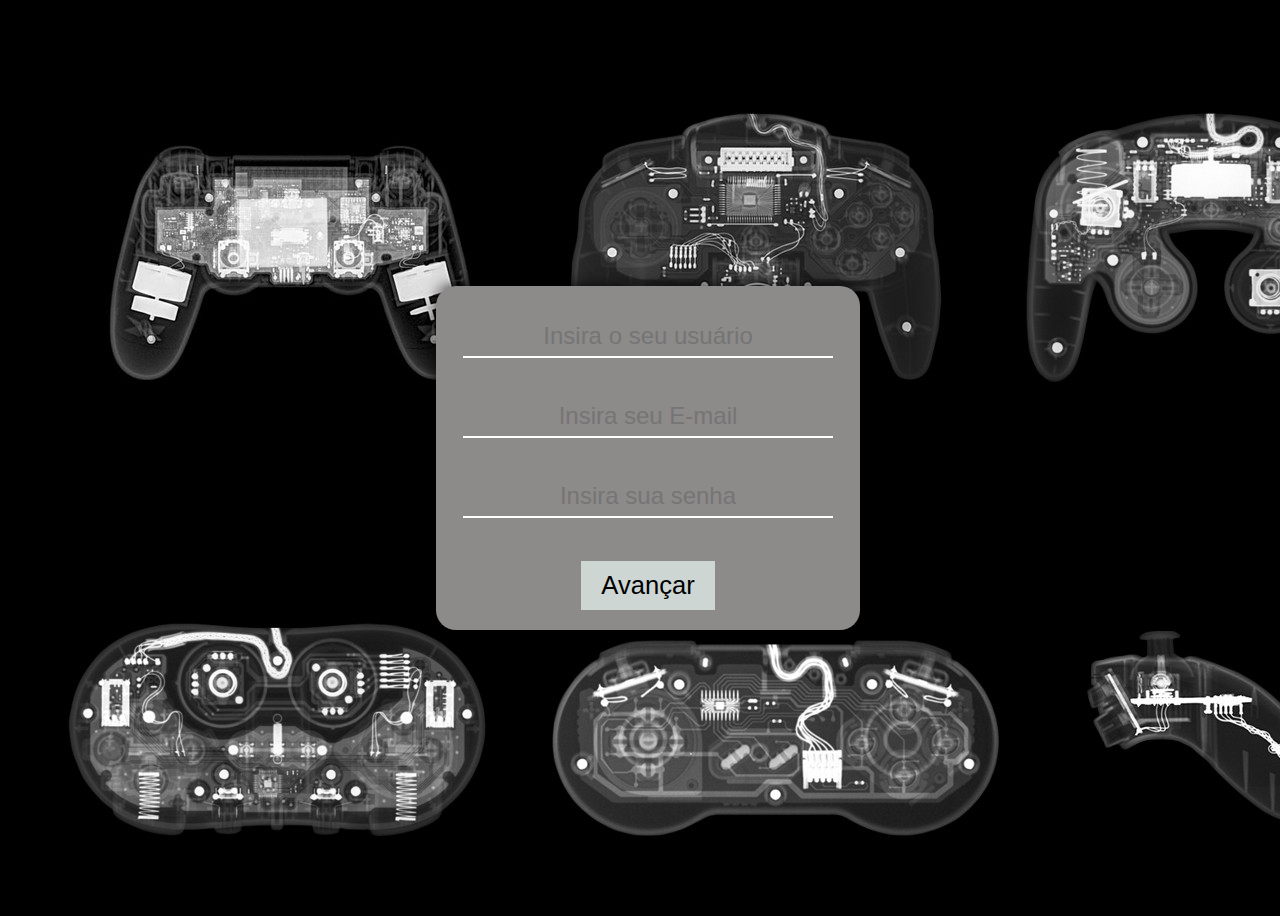
<file: pasta-projeto-node-site/public/login.html>
<!DOCTYPE html>
<html lang="pt">

<head>
    <meta charset="UTF-8">
    <meta name="viewport" content="width=device-width, initial-scale=1.0">
    <meta http-equiv="X-UA-Compatible" content="ie=edge">
    <link rel="stylesheet" href="logincss.css">
    <title>Login</title>
</head>

<body>
    <div class="container">
        <form class="form" id="form_login" method="post" onsubmit="return entrar()">
            <input type="text" name="nome" placeholder="Insira o seu usuário" class="campo">
            <br>
            <input type="text" name="login" placeholder="Insira seu E-mail" class="campo">
            <br>
            <input type="password" name="senha" placeholder="Insira sua senha" class="campo">
            <br>
            <button id="btn_entrar" class="botao">
                Avançar
            </button>
            
        </form>
    </div>

    <img src="aguarde.gif" id="img_aguarde" style="display: none;">
    
    <div id="div_erro" style="background-color: sandybrown; color: maroon; display: none;">
        Usuário e/ou senha inválidos!
    </div>

</body>

</html>
<script>

    verificarAutenticacao();

    function verificarAutenticacao() {
        if (sessionStorage.usuario_bandtec != undefined) {
            window.location.href = 'grafico-chartjs.html';
        }
    }

    function entrar() {
        aguardar();
        var formulario = new URLSearchParams(new FormData(form_login));
        fetch("/usuarios/entrar", {
            method: "POST",
            body: formulario
        }).then(function (response) {
            
            if (response.ok) {

                response.json().then(function (resposta) {

                    sessionStorage.usuario_bandtec = resposta.nome;
                    verificarAutenticacao();

                });
            } else {

                console.log('Erro de login!');
                finalizar_aguardar();
            }
        });

        return false;
    }

    function aguardar() {
        btn_entrar.disabled = true;
        img_aguarde.style.display='block';
        div_erro.style.display='none';
    }

    function finalizar_aguardar() {
        btn_entrar.disabled = false;
        img_aguarde.style.display='none';
        div_erro.style.display='block';
    }

</script>
</file>
<file: indexcss.css>
{
    box-sizing: border-box;
    margin: 0;
    padding: 0;
    font-family: 'Roboto', sans-serif;
}


.container{

    width: 100vw;
    height: 100vh;
    display: flex;
    flex-direction: row;
    justify-content: center;
    align-items: center;
}

.form {
    width: 30%;
    background-color: #8d8a8a;
    padding: 20px 20px;
    border-radius: 20px;
    box-shadow: 0px 0px 15px 1px rgba(0, 0, 0, 0.75);
    display: flex;
    flex-direction: column;
    justify-content: center;
    align-items: center;
}
.botao {
    margin-top: 15px;
    padding: 10px 20px;
    font-size: 1.6em;
    text-align: center;
    border: 0;
    background-color: rgb(206, 214, 211);
    transition-duration: 0.5s;
    float: right;
}
</file>
<file: pasta-projeto-node-site/public/indexcss.css>
body {
    background: #771f1f url('jogos.jpg');
}


{
    box-sizing: border-box;
    margin: 0;
    padding: 0;
    font-family: 'Roboto', sans-serif;
}


.container{

    width: 100vw;
    height: 100vh;
    display: flex;
    flex-direction: row;
    justify-content: center;
    align-items: center;
}

.form {
    width: 30%;
    background-color: #8d8a8a;
    padding: 20px 20px;
    border-radius: 20px;
    box-shadow: 0px 0px 15px 1px rgba(0, 0, 0, 0.75);
    display: flex;
    flex-direction: column;
    justify-content: center;
    align-items: center;
}
.botao {
    margin-top: 15px;
    padding: 10px 20px;
    font-size: 1.6em;
    text-align: center;
    border: 0;
    background-color: rgb(206, 214, 211);
    transition-duration: 0.5s;
    float: right;
}
</file>
<file: cadastrocss.css>
{
    box-sizing: border-box;
    margin: 0;
    padding: 0;
    font-family: 'Roboto', sans-serif;
}


.container{

    width: 100vw;
    height: 100vh;
    display: flex;
    flex-direction: row;
    justify-content: center;
    align-items: center;
}

.form {
    width: 30%;
    background-color: #8d8a8a;
    padding: 20px 20px;
    border-radius: 20px;
    box-shadow: 0px 0px 15px 1px rgba(0, 0, 0, 0.75);
    display: flex;
    flex-direction: column;
    justify-content: center;
    align-items: center;
}
.botao {
    margin-top: 15px;
    padding: 10px 20px;
    font-size: 1.6em;
    text-align: center;
    border: 0;
    background-color: rgb(206, 214, 211);
    transition-duration: 0.5s;
    float: right;
}
.campo {
    width: 95%;
    margin: 10px 10px;
    padding: 6px 3px;
    color: #ffffff;
    font-size: 1.5em;
    text-align: center;
    background-color: #8d8a8a;
    border: 0;
    border-bottom: 2px solid #ffffff;
</file>
<file: logincss.css>
{
    box-sizing: border-box;
    margin: 0;
    padding: 0;
    font-family: 'Roboto', sans-serif;
}


.container{

    width: 100vw;
    height: 100vh;
    display: flex;
    flex-direction: row;
    justify-content: center;
    align-items: center;
}

.form {
    width: 30%;
    background-color: #8d8a8a;
    padding: 20px 20px;
    border-radius: 20px;
    box-shadow: 0px 0px 15px 1px rgba(0, 0, 0, 0.75);
    display: flex;
    flex-direction: column;
    justify-content: center;
    align-items: center;
}
.botao {
    margin-top: 15px;
    padding: 10px 20px;
    font-size: 1.6em;
    text-align: center;
    border: 0;
    background-color: rgb(206, 214, 211);
    transition-duration: 0.5s;
    float: right;
}
.campo {
    width: 95%;
    margin: 10px 10px;
    padding: 6px 3px;
    color: #ffffff;
    font-size: 1.5em;
    text-align: center;
    background-color: #8d8a8a;
    border: 0;
    border-bottom: 2px solid #ffffff;
</file>
<file: pasta-projeto-node-site/public/cadastrocss.css>
body {
    background: #771f1f url('gamer.jpg');
}

.container{

    width: 100vw;
    height: 100vh;
    display: flex;
    flex-direction: row;
    justify-content: center;
    align-items: center;
}

.form {
    width: 30%;
    background-color: #8d8a8a;
    padding: 20px 20px;
    border-radius: 20px;
    box-shadow: 0px 0px 15px 1px rgba(0, 0, 0, 0.75);
    display: flex;
    flex-direction: column;
    justify-content: center;
    align-items: center;
}
.botao {
    margin-top: 15px;
    padding: 10px 20px;
    font-size: 1.6em;
    text-align: center;
    border: 0;
    background-color: rgb(206, 214, 211);
    transition-duration: 0.5s;
    float: right;
}
.campo {
    width: 95%;
    margin: 10px 10px;
    padding: 6px 3px;
    color: #ffffff;
    font-size: 1.5em;
    text-align: center;
    background-color: #8d8a8a;
    border: 0;
    border-bottom: 2px solid #ffffff;
</file>
<file: pasta-projeto-node-site/public/paginacss.css>
.form {
    width: 30%;
    background-color: #8d8a8a;
    padding: 20px 20px;
    border-radius: 20px;
    box-shadow: 0px 0px 15px 1px rgba(0, 0, 0, 0.75);
    display: flex;
    flex-direction: column;
    justify-content: center;
    align-items: center;
}
</file>
<file: pasta-projeto-node-site/public/logincss.css>
body {
    background: #771f1f url('controle.jpg');
}


.container{

    width: 100vw;
    height: 100vh;
    display: flex;
    flex-direction: row;
    justify-content: center;
    align-items: center;
}

.form {
    width: 30%;
    background-color: #8d8a8a;
    padding: 20px 20px;
    border-radius: 20px;
    box-shadow: 0px 0px 15px 1px rgba(0, 0, 0, 0.75);
    display: flex;
    flex-direction: column;
    justify-content: center;
    align-items: center;
}
.botao {
    margin-top: 15px;
    padding: 10px 20px;
    font-size: 1.6em;
    text-align: center;
    border: 0;
    background-color: rgb(206, 214, 211);
    transition-duration: 0.5s;
    float: right;
}
.campo {
    width: 95%;
    margin: 10px 10px;
    padding: 6px 3px;
    color: #ffffff;
    font-size: 1.5em;
    text-align: center;
    background-color: #8d8a8a;
    border: 0;
    border-bottom: 2px solid #ffffff;
</file>
